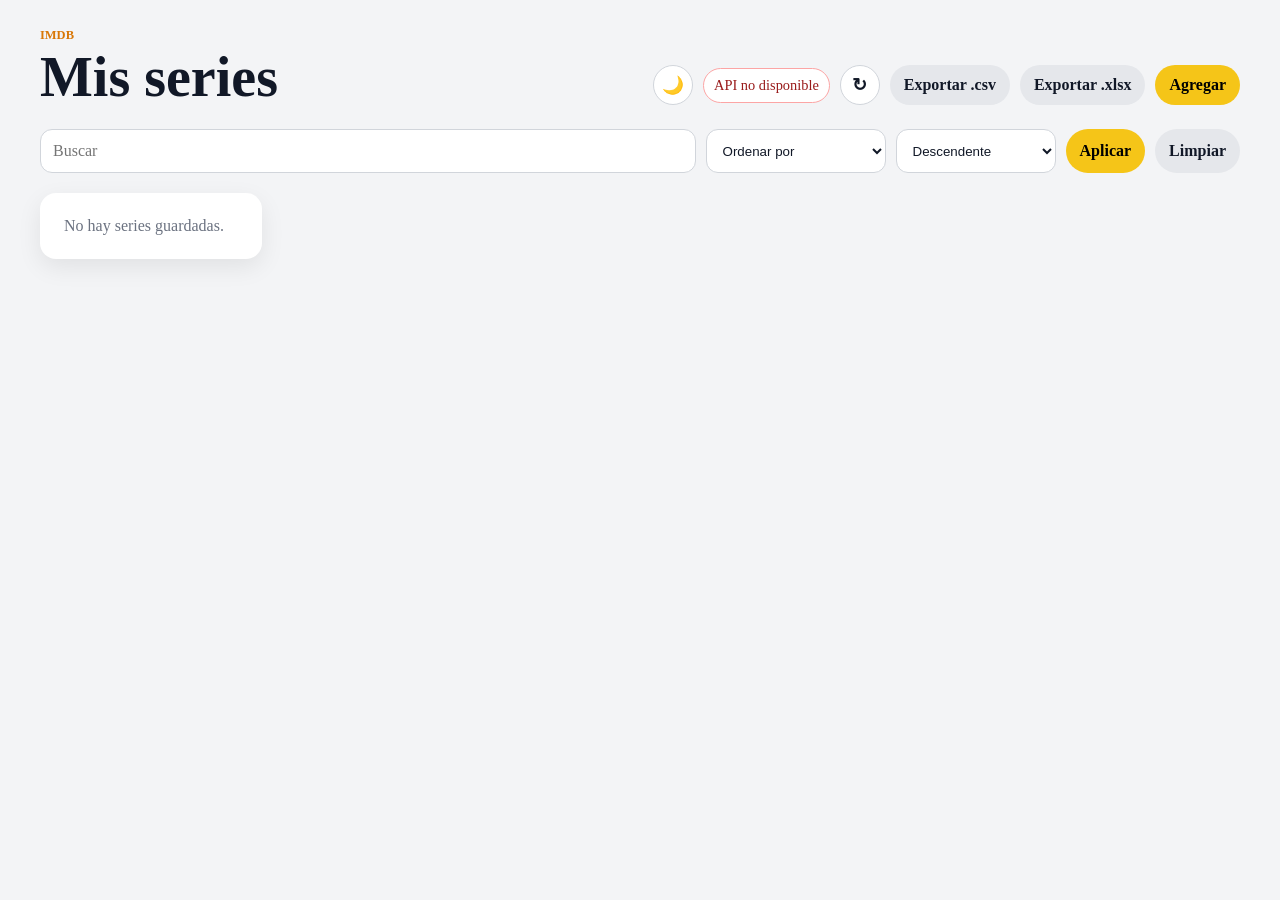
<file: index.html>
<!doctype html>
<html lang="es">
<head>
  <meta charset="utf-8">
  <meta name="viewport" content="width=device-width, initial-scale=1">
  <title>Proyecto 1</title>
  <link rel="stylesheet" href="css/styles.css">
</head>
<body>
<main class="app">

  <header class="hero">
    <section>
      <p class="eyebrow">IMDB</p>
      <h1>Mis series</h1>
    </section>

  <nav class="actions">
    <button id="themeToggle" class="icon-button" type="button">🌙</button>
    <span id="apiStatus" class="status">Conectando API...</span>
    <button id="refreshButton" class="icon-button" type="button">↻</button>
    <button id="exportCsvButton" class="secondary" type="button">Exportar .csv</button>
    <button id="exportExcelButton" class="secondary" type="button">Exportar .xlsx</button>
    <a href="form.html" class="primary link-button">Agregar</a>
  </nav>

  </header>

  <section class="controls">
    <input
      id="searchInput"
      type="search"
      placeholder="Buscar"
      autocomplete="off"
    >

    <select id="sortSelect">
      <option value="">Ordenar por</option>
      <option value="name">Nombre</option>
      <option value="rating">Rating</option>
      <option value="current_episode">Episodio actual</option>
      <option value="total_episodes">Total episodios</option>
    </select>

    <select id="orderSelect">
      <option value="desc">Descendente</option>
      <option value="asc">Ascendente</option>
    </select>

    <button id="searchButton" class="primary" type="button">Aplicar</button>
    <button id="clearSearch" class="secondary" type="button">Limpiar</button>
  </section>

  <section id="seriesList" class="imdb-grid"></section>

</main>

<template id="seriesTemplate">
  <article class="imdb-card">
    <img class="cover" alt="">
    <section class="imdb-body">
      <p class="imdb-rating"></p>
      <h3 class="imdb-title"></h3>
      <p class="episodes"></p>
      <progress class="progress-bar" value="0" max="100"></progress>
      <footer class="card-actions">
        <button type="button" class="view">Ver</button>
        <button type="button" class="edit">Editar</button>
        <button type="button" class="delete">Eliminar</button>
      </footer>
    </section>
  </article>
</template>

<script src="js/app.js"></script>
<script src="js/listado.js"></script>
</body>
</html>
</file>
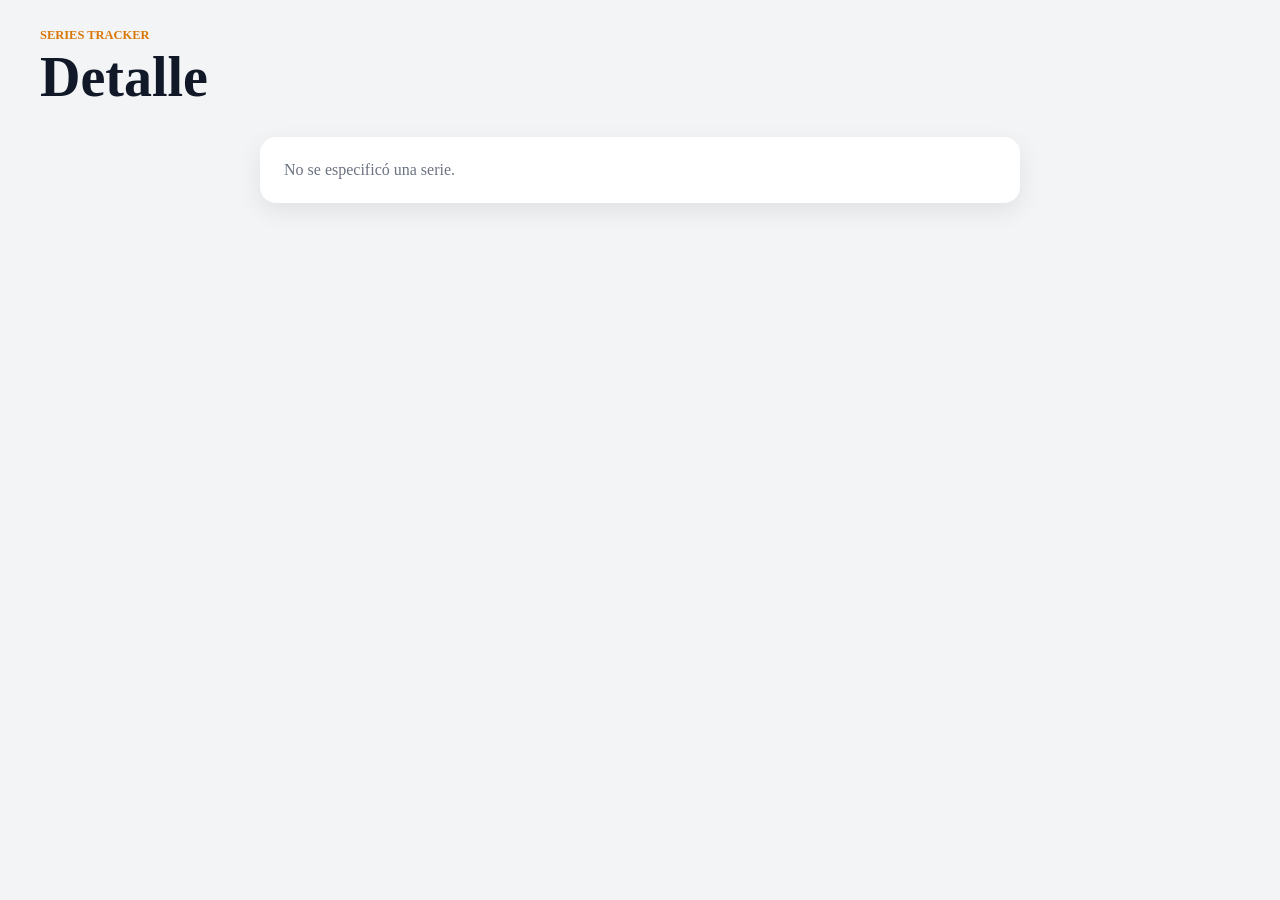
<file: detalle.html>
<!doctype html>
<html lang="es">
<head>
  <meta charset="utf-8">
  <meta name="viewport" content="width=device-width, initial-scale=1">
  <title>Detalle</title>
  <link rel="stylesheet" href="css/styles.css">
</head>
<body>
<main class="app">

  <header class="hero">
    <section>
      <p class="eyebrow">Series Tracker</p>
      <h1>Detalle</h1>
    </section>
  </header>

  <article id="detailCard" class="card"></article>

</main>

<script src="js/app.js"></script>
<script src="js/detalle.js"></script>
</body>
</html>
</file>
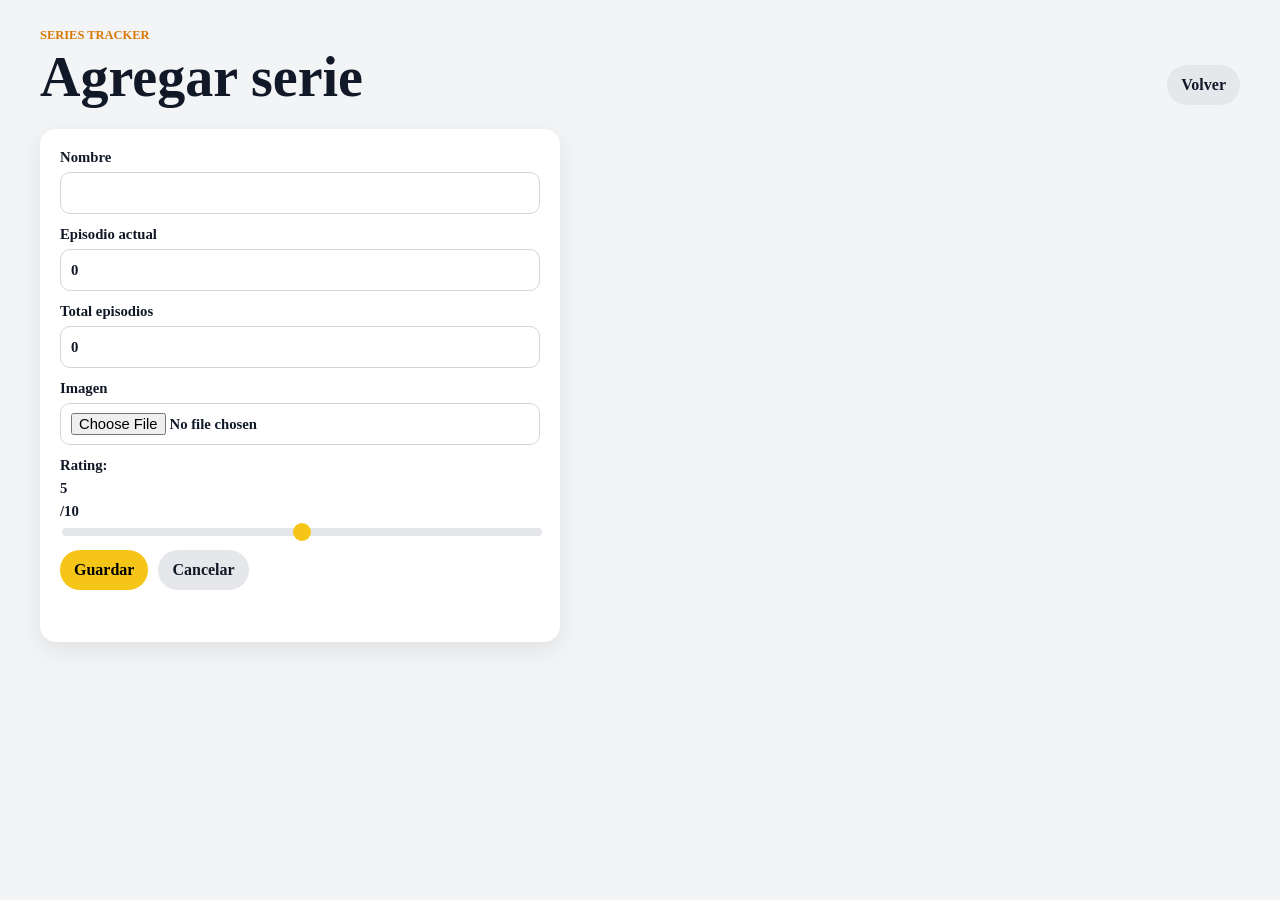
<file: form.html>
<!doctype html>
<html lang="es">
<head>
  <meta charset="utf-8">
  <meta name="viewport" content="width=device-width, initial-scale=1">
  <title>Formulario</title>
  <link rel="stylesheet" href="css/styles.css">
</head>
<body>
<main class="app">

  <header class="hero">
    <section>
      <p class="eyebrow">Series Tracker</p>
      <h1 id="formTitle">Agregar serie</h1>
    </section>
    <a href="index.html" class="secondary link-button">Volver</a>
  </header>

  <form id="seriesForm" class="form">
    <input type="hidden" id="seriesId">

    <label>Nombre
      <input id="name" required>
    </label>

    <label>Episodio actual
      <input id="currentEpisode" type="number" min="0" value="0">
    </label>

    <label>Total episodios
      <input id="totalEpisodes" type="number" min="0" value="0">
    </label>

  <label for="imageFile">
    <span>Imagen</span>
    <input id="imageFile" name="imageFile" type="file" accept=".jpg,.jpeg,.png,.webp">
  </label>

    <label>Rating: <span id="ratingValue">5</span>/10
      <input id="rating" type="range" min="0" max="10" value="5">
    </label>

    <footer class="actions">
      <button class="primary">Guardar</button>
      <a href="index.html" class="secondary link-button">Cancelar</a>
    </footer>

    <p id="formMessage" class="message"></p>
  </form>

</main>

<script src="js/app.js"></script>
<script src="js/form.js"></script>
</body>
</html>
</file>
<file: css/styles.css>
:root {
  --bg: #f3f4f6;
  --card: #ffffff;
  --text: #111827;
  --muted: #6b7280;
  --border: #d1d5db;
  --accent: #f5c518;
  --soft: #e5e7eb;
  --shadow: 0 8px 24px rgba(0, 0, 0, 0.08);
  --shadow-hover: 0 14px 30px rgba(0, 0, 0, 0.12);
}

.dark {
  --bg: #0f172a;
  --card: #1e293b;
  --text: #f9fafb;
  --muted: #9ca3af;
  --border: #334155;
  --accent: #facc15;
  --soft: #334155;
  --shadow: 0 8px 24px rgba(0, 0, 0, 0.28);
  --shadow-hover: 0 14px 30px rgba(0, 0, 0, 0.36);
}

* {
  box-sizing: border-box;
}

body {
  margin: 0;
  min-height: 100vh;
  background: var(--bg);
  color: var(--text);
}

button,
input,
progress {
  font: inherit;
}

a {
  color: inherit;
}

h1,
h2,
h3,
p {
  margin: 0;
}

.app {
  width: min(1200px, calc(100% - 32px));
  margin: 0 auto;
  padding: 28px 0 40px;
}

.hero {
  display: grid;
  grid-template-columns: 1fr auto;
  align-items: end;
  gap: 20px;
  padding-bottom: 24px;
}

.eyebrow {
  margin-bottom: 6px;
  color: #d97706;
  font-weight: 800;
  text-transform: uppercase;
  font-size: 0.78rem;
}

h1 {
  font-size: clamp(2rem, 5vw, 3.5rem);
  line-height: 1;
}

.actions,
.card-actions {
  display: flex;
  align-items: center;
  gap: 10px;
}

.status {
  padding: 8px 10px;
  border: 1px solid var(--border);
  border-radius: 999px;
  background: var(--card);
  color: var(--muted);
  font-size: 0.9rem;
}

.status.ok {
  border-color: #86efac;
  color: #166534;
}

.status.error {
  border-color: #fca5a5;
  color: #991b1b;
}

button,
.link-button {
  min-height: 40px;
  border: 0;
  border-radius: 999px;
  padding: 0 14px;
  cursor: pointer;
  font-weight: 700;
  text-decoration: none;
  display: inline-flex;
  align-items: center;
  justify-content: center;
}

.primary {
  background: var(--accent);
  color: #000;
}

.secondary {
  background: var(--soft);
  color: var(--text);
}

.icon-button {
  width: 40px;
  padding: 0;
  background: var(--card);
  border: 1px solid var(--border);
  color: var(--text);
  font-size: 1.1rem;
}

.imdb-grid {
  display: grid;
  grid-template-columns: repeat(auto-fill, minmax(220px, 1fr));
  gap: 22px;
}

.imdb-card,
.form,
.card {
  background: var(--card);
  border-radius: 16px;
  box-shadow: var(--shadow);
}

.imdb-card {
  overflow: hidden;
  transition: transform 0.18s ease, box-shadow 0.18s ease;
}

.imdb-card:hover {
  transform: translateY(-4px);
  box-shadow: var(--shadow-hover);
}

.cover {
  display: block;
  width: 100%;
  aspect-ratio: 2 / 3;
  object-fit: cover;
  background: #dbe1e6;
}

.imdb-body {
  display: grid;
  gap: 10px;
  padding: 14px;
}

.imdb-rating {
  color: #d97706;
  font-weight: 900;
  font-size: 0.95rem;
}

.imdb-title {
  font-size: 1rem;
  line-height: 1.3;
  min-height: 2.6em;
  overflow-wrap: anywhere;
}

.episodes {
  color: var(--muted);
}

.progress-bar {
  width: 100%;
  height: 8px;
  border: none;
  border-radius: 999px;
  overflow: hidden;
  background: var(--soft);
}

.progress-bar::-webkit-progress-bar {
  background: var(--soft);
  border-radius: 999px;
}

.progress-bar::-webkit-progress-value {
  background: var(--accent);
  border-radius: 999px;
}

.progress-bar::-moz-progress-bar {
  background: var(--accent);
  border-radius: 999px;
}

.card-actions {
  margin-top: 4px;
  flex-wrap: wrap;
}

.view,
.edit,
.delete {
  flex: 1 1 30%;
  min-width: 64px;
  min-height: 36px;
  border-radius: 10px;
  font-size: 0.9rem;
}

.view {
  background: #111827;
  color: #fff;
}

.edit {
  background: #374151;
  color: #fff;
}

.delete {
  background: #b91c1c;
  color: #fff;
}

.form {
  display: grid;
  gap: 12px;
  max-width: 520px;
  padding: 20px;
}

label,
.detail-field {
  display: grid;
  gap: 6px;
  color: var(--text);
  font-size: 0.92rem;
  font-weight: 700;
}

input {
  width: 100%;
  min-height: 42px;
  border: 1px solid var(--border);
  border-radius: 10px;
  padding: 9px 10px;
  color: var(--text);
  background: var(--card);
}

input[type="hidden"] {
  display: none;
}

input[type="range"] {
  -webkit-appearance: none;
  padding: 0;
  min-height: auto;
  height: 8px;
  border-radius: 999px;
  background: var(--soft);
  outline: none;
  border: none;
}

input[type="range"]::-webkit-slider-thumb {
  -webkit-appearance: none;
  width: 18px;
  height: 18px;
  background: var(--accent);
  border-radius: 50%;
  cursor: pointer;
  border: none;
}

input[type="range"]::-moz-range-thumb {
  width: 18px;
  height: 18px;
  background: var(--accent);
  border-radius: 50%;
  cursor: pointer;
  border: none;
}

.message {
  min-height: 20px;
  color: #ffcc00;
  font-size: 0.9rem;
}

.empty {
  padding: 24px;
  border-radius: 16px;
  background: var(--card);
  color: var(--muted);
  box-shadow: var(--shadow);
}

.card {
  overflow: hidden;
}

#detailCard {
  width: min(760px, 100%);
  margin: 8px auto 0;
  padding: 0;
}

.detail-cover {
  width: 100%;
  display: block;
  aspect-ratio: 16 / 9;
  object-fit: cover;
}

.detail-body {
  display: grid;
  gap: 16px;
  padding: 24px;
}

.detail-body .card-header {
  justify-content: center;
  text-align: center;
}

.detail-body .card-header h2 {
  font-size: clamp(1.5rem, 4vw, 2rem);
  overflow-wrap: anywhere;
}

#detailProgress {
  height: 10px;
}

.detail-body .card-actions {
  justify-content: center;
  margin-top: 10px;
}

.detail-body .message {
  text-align: center;
}

.detail-field input[type="number"],
.detail-field input[type="url"],
.detail-field input[type="text"] {
  min-height: 46px;
}

.searchbar {
  display: grid;
  grid-template-columns: 1fr auto auto;
  gap: 10px;
  margin-bottom: 20px;
}

.searchbar input {
  min-height: 44px;
}

.controls {
  display: grid;
  grid-template-columns: minmax(240px, 1fr) 180px 160px auto auto;
  gap: 10px;
  margin-bottom: 20px;
}

.controls input,
.controls select {
  min-height: 44px;
  width: 100%;
  border: 1px solid var(--border);
  border-radius: 12px;
  padding: 10px 12px;
  background: var(--card);
  color: var(--text);
}

@media (max-width: 820px) {
  .controls {
    grid-template-columns: 1fr;
  }
}

@media (max-width: 640px) {
  .searchbar {
    grid-template-columns: 1fr;
  }
}

@media (max-width: 820px) {
  .hero {
    grid-template-columns: 1fr;
    align-items: start;
  }

  .actions {
    flex-wrap: wrap;
  }

  #detailCard {
    width: 100%;
  }

  .detail-body {
    padding: 18px;
  }
}
</file>
